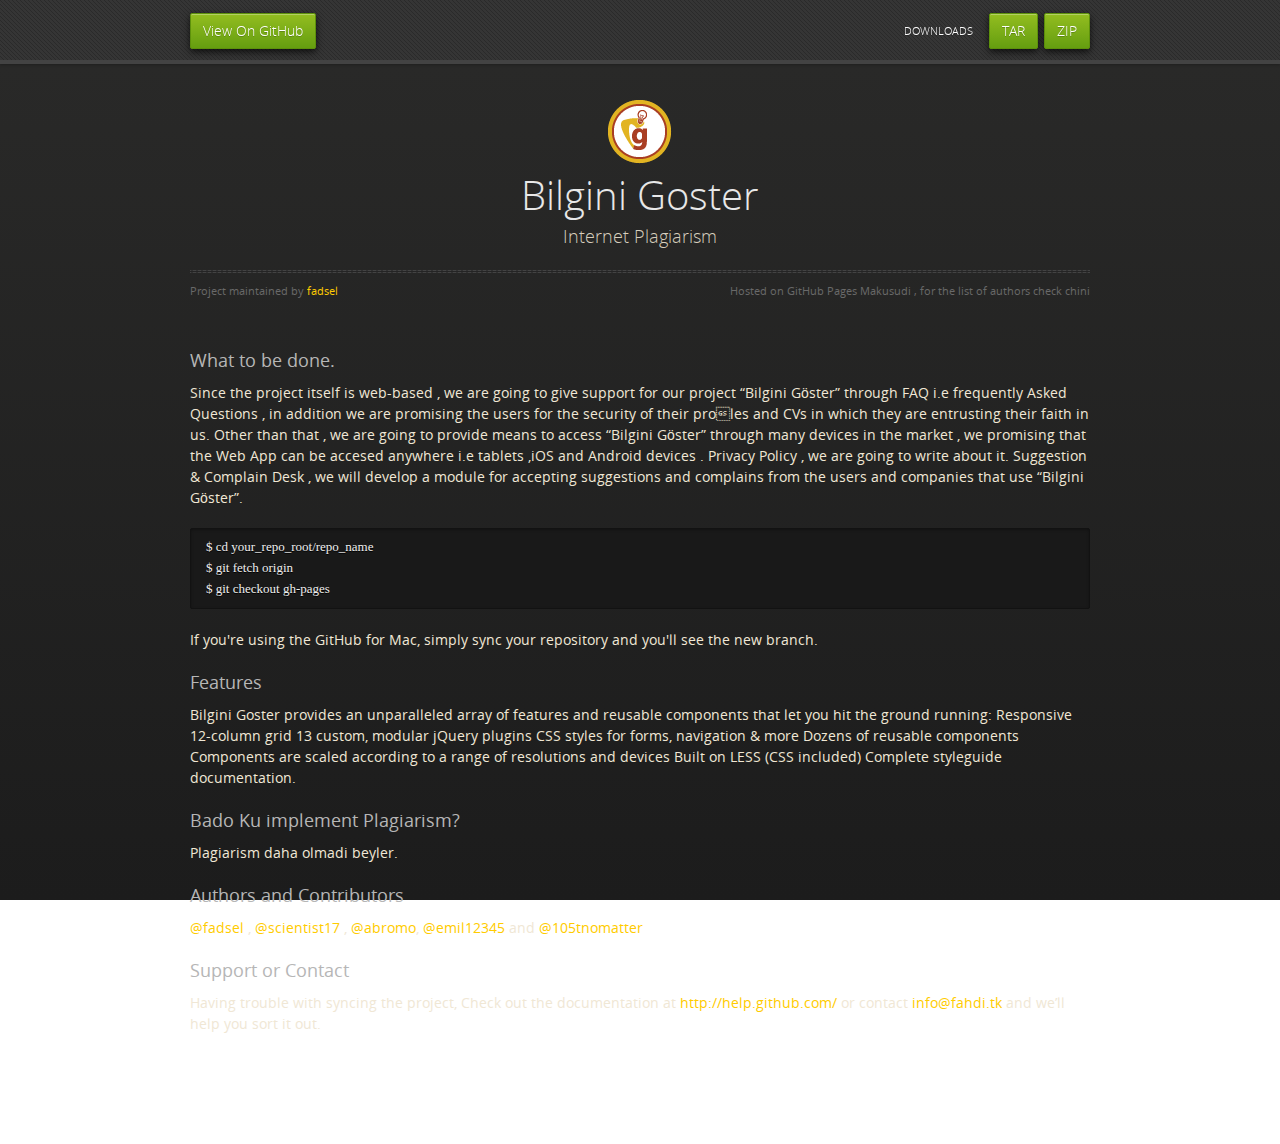
<file: index.html>
<!doctype html>
<html>
  <head>
    <meta charset="utf-8">
    <meta http-equiv="X-UA-Compatible" content="chrome=1">
    <title>Bilgini Goster | Internet Plagiarism</title>
    <link rel="stylesheet" href="stylesheets/styles.css">
    <link rel="stylesheet" href="stylesheets/pygment_trac.css">
    <script src="https://ajax.googleapis.com/ajax/libs/jquery/1.7.1/jquery.min.js"></script>
    <script src="javascripts/respond.js"></script>
    <!--[if lt IE 9]>
      <script src="//html5shiv.googlecode.com/svn/trunk/html5.js"></script>
    <![endif]-->
    <!--[if lt IE 8]>
    <link rel="stylesheet" href="stylesheets/ie.css">
    <![endif]-->
    <meta name="viewport" content="width=device-width, initial-scale=1, user-scalable=no">

  </head>
  <body>
      <div id="header" >
        <nav style="max-width:900px;">
          <li class="fork"><a href="https://github.com/fadsel/Bilgini_Goster">View On GitHub</a></li>
          <li class="downloads"><a href="https://github.com/fadsel/Bilgini_Goster/zipball/master">ZIP</a></li>
          <li class="downloads"><a href="https://github.com/fadsel/Bilgini_Goster/tarball/master">TAR</a></li>
          <li class="title">DOWNLOADS</li>
        </nav>
      </div><!-- end header -->

    <div class="wrapper" style="max-width:900px;">

      <section style="max-width:900px;">
        <div id="title">
           <h1> <img src="img/logo_round.png" /></h1>
          <h1> Bilgini Goster</h1>
          <p>Internet Plagiarism</p>
          <hr>

          <span class="credits left">Project maintained by <a href="https://github.com/fadsel">fadsel</a></span>
          <span class="credits right">Hosted on GitHub Pages Makusudi , for the list of authors check chini</span>
        </div>

        <h3>
<a name="welcome-to-github-pages" class="anchor" href="#welcome-to-github-pages"><span class="octicon octicon-link"></span></a>What to be done.</h3>

          <p>Since the project itself is web-based , we are going to give support for our project “Bilgini Göster” through FAQ i.e frequently Asked Questions , in addition we are promising the users for the security of their proles and CVs in which they are entrusting their faith in us. Other than that , we are going to provide means to access “Bilgini Göster” through many devices in the market , we promising that the Web App can be accesed anywhere i.e tablets ,iOS and Android devices . Privacy Policy , we are going to write about it. Suggestion & Complain Desk , we will develop a module for accepting suggestions and complains from the users and companies that use “Bilgini Göster”.</p>
<pre><code>$ cd your_repo_root/repo_name
$ git fetch origin
$ git checkout gh-pages
</code></pre>

<p>If you're using the GitHub for Mac, simply sync your repository and you'll see the new branch.</p>

<h3>
<a name="designer-templates" class="anchor" href="#designer-templates"><span class="octicon octicon-link"></span></a>Features</h3>

<p>Bilgini Goster provides an unparalleled array of features and reusable components that let you hit the ground running: Responsive 12-column grid 13 custom, modular jQuery plugins CSS styles for forms, navigation & more Dozens of reusable components Components are scaled according to a range of resolutions and devices Built on LESS (CSS included) Complete styleguide documentation.</p>

<h3>
<a name="rather-drive-stick" class="anchor" href="#rather-drive-stick"><span class="octicon octicon-link"></span></a>Bado Ku implement Plagiarism?</h3>

<p>Plagiarism daha olmadi beyler.</p>

<h3>
<a name="authors-and-contributors" class="anchor" href="#authors-and-contributors"><span class="octicon octicon-link"></span></a>Authors and Contributors</h3>

<p><a href="https://github.com/fadsel" class="user-mention">@fadsel</a> , <a href="https://github.com/scientist17" class="user-mention">@scientist17</a> , <a href="https://github.com/abromo" class="user-mention">@abromo</a>, <a href="https://github.com/emil12345" class="user-mention">@emil12345</a> and <a href="https://github.com/105tnomatter" class="user-mention">@105tnomatter</a></p>

<h3>
<a name="support-or-contact" class="anchor" href="#support-or-contact"><span class="octicon octicon-link"></span></a>Support or Contact</h3>

<p>Having trouble with syncing the project,  Check out the documentation at <a href="http://help.github.com/pages">http://help.github.com/</a> or contact <a href="mailto:info@fahdi.tk">info@fahdi.tk</a> and we’ll help you sort it out.</p>
      </section>

    </div>
    <!--[if !IE]><script>fixScale(document);</script><![endif]-->
    
  </body>
</html>
</file>
<file: stylesheets/styles.css>
@font-face {
  font-family: 'OpenSansLight';
  src: url("../fonts/OpenSans-Light-webfont.eot");
  src: url("../fonts/OpenSans-Light-webfont.eot?#iefix") format("embedded-opentype"), url("../fonts/OpenSans-Light-webfont.woff") format("woff"), url("../fonts/OpenSans-Light-webfont.ttf") format("truetype"), url("../fonts/OpenSans-Light-webfont.svg#OpenSansLight") format("svg");
  font-weight: normal;
  font-style: normal;
}

@font-face {
  font-family: 'OpenSansLightItalic';
  src: url("../fonts/OpenSans-LightItalic-webfont.eot");
  src: url("../fonts/OpenSans-LightItalic-webfont.eot?#iefix") format("embedded-opentype"), url("../fonts/OpenSans-LightItalic-webfont.woff") format("woff"), url("../fonts/OpenSans-LightItalic-webfont.ttf") format("truetype"), url("../fonts/OpenSans-LightItalic-webfont.svg#OpenSansLightItalic") format("svg");
  font-weight: normal;
  font-style: normal;
}

@font-face {
  font-family: 'OpenSansRegular';
  src: url("../fonts/OpenSans-Regular-webfont.eot");
  src: url("../fonts/OpenSans-Regular-webfont.eot?#iefix") format("embedded-opentype"), url("../fonts/OpenSans-Regular-webfont.woff") format("woff"), url("../fonts/OpenSans-Regular-webfont.ttf") format("truetype"), url("../fonts/OpenSans-Regular-webfont.svg#OpenSansRegular") format("svg");
  font-weight: normal;
  font-style: normal;
  -webkit-font-smoothing: antialiased;
}

@font-face {
  font-family: 'OpenSansItalic';
  src: url("../fonts/OpenSans-Italic-webfont.eot");
  src: url("../fonts/OpenSans-Italic-webfont.eot?#iefix") format("embedded-opentype"), url("../fonts/OpenSans-Italic-webfont.woff") format("woff"), url("../fonts/OpenSans-Italic-webfont.ttf") format("truetype"), url("../fonts/OpenSans-Italic-webfont.svg#OpenSansItalic") format("svg");
  font-weight: normal;
  font-style: normal;
  -webkit-font-smoothing: antialiased;
}

@font-face {
  font-family: 'OpenSansSemibold';
  src: url("../fonts/OpenSans-Semibold-webfont.eot");
  src: url("../fonts/OpenSans-Semibold-webfont.eot?#iefix") format("embedded-opentype"), url("../fonts/OpenSans-Semibold-webfont.woff") format("woff"), url("../fonts/OpenSans-Semibold-webfont.ttf") format("truetype"), url("../fonts/OpenSans-Semibold-webfont.svg#OpenSansSemibold") format("svg");
  font-weight: normal;
  font-style: normal;
  -webkit-font-smoothing: antialiased;
}

@font-face {
  font-family: 'OpenSansSemiboldItalic';
  src: url("../fonts/OpenSans-SemiboldItalic-webfont.eot");
  src: url("../fonts/OpenSans-SemiboldItalic-webfont.eot?#iefix") format("embedded-opentype"), url("../fonts/OpenSans-SemiboldItalic-webfont.woff") format("woff"), url("../fonts/OpenSans-SemiboldItalic-webfont.ttf") format("truetype"), url("../fonts/OpenSans-SemiboldItalic-webfont.svg#OpenSansSemiboldItalic") format("svg");
  font-weight: normal;
  font-style: normal;
  -webkit-font-smoothing: antialiased;
}

@font-face {
  font-family: 'OpenSansBold';
  src: url("../fonts/OpenSans-Bold-webfont.eot");
  src: url("../fonts/OpenSans-Bold-webfont.eot?#iefix") format("embedded-opentype"), url("../fonts/OpenSans-Bold-webfont.woff") format("woff"), url("../fonts/OpenSans-Bold-webfont.ttf") format("truetype"), url("../fonts/OpenSans-Bold-webfont.svg#OpenSansBold") format("svg");
  font-weight: normal;
  font-style: normal;
  -webkit-font-smoothing: antialiased;
}

@font-face {
  font-family: 'OpenSansBoldItalic';
  src: url("../fonts/OpenSans-BoldItalic-webfont.eot");
  src: url("../fonts/OpenSans-BoldItalic-webfont.eot?#iefix") format("embedded-opentype"), url("../fonts/OpenSans-BoldItalic-webfont.woff") format("woff"), url("../fonts/OpenSans-BoldItalic-webfont.ttf") format("truetype"), url("../fonts/OpenSans-BoldItalic-webfont.svg#OpenSansBoldItalic") format("svg");
  font-weight: normal;
  font-style: normal;
  -webkit-font-smoothing: antialiased;
}

/* normalize.css 2012-02-07T12:37 UTC - http://github.com/necolas/normalize.css */
/* =============================================================================
   HTML5 display definitions
   ========================================================================== */
/*
 * Corrects block display not defined in IE6/7/8/9 & FF3
 */
article,
aside,
details,
figcaption,
figure,
footer,
header,
hgroup,
nav,
section,
summary {
  display: block;
}

/*
 * Corrects inline-block display not defined in IE6/7/8/9 & FF3
 */
audio,
canvas,
video {
  display: inline-block;
  *display: inline;
  *zoom: 1;
}

/*
 * Prevents modern browsers from displaying 'audio' without controls
 */
audio:not([controls]) {
  display: none;
}

/*
 * Addresses styling for 'hidden' attribute not present in IE7/8/9, FF3, S4
 * Known issue: no IE6 support
 */
[hidden] {
  display: none;
}

/* =============================================================================
   Base
   ========================================================================== */
/*
 * 1. Corrects text resizing oddly in IE6/7 when body font-size is set using em units
 *    http://clagnut.com/blog/348/#c790
 * 2. Prevents iOS text size adjust after orientation change, without disabling user zoom
 *    www.456bereastreet.com/archive/201012/controlling_text_size_in_safari_for_ios_without_disabling_user_zoom/
 */
html {
  font-size: 100%;
  /* 1 */
  -webkit-text-size-adjust: 100%;
  /* 2 */
  -ms-text-size-adjust: 100%;
  /* 2 */
}

/*
 * Addresses font-family inconsistency between 'textarea' and other form elements.
 */
html,
button,
input,
select,
textarea {
  font-family: sans-serif;
}

/*
 * Addresses margins handled incorrectly in IE6/7
 */
body {
  margin: 0;
}

/* =============================================================================
   Links
   ========================================================================== */
/*
 * Addresses outline displayed oddly in Chrome
 */
a:focus {
  outline: thin dotted;
}

/*
 * Improves readability when focused and also mouse hovered in all browsers
 * people.opera.com/patrickl/experiments/keyboard/test
 */
a:hover,
a:active {
  outline: 0;
}

/* =============================================================================
   Typography
   ========================================================================== */
/*
 * Addresses font sizes and margins set differently in IE6/7
 * Addresses font sizes within 'section' and 'article' in FF4+, Chrome, S5
 */
h1 {
  font-size: 2em;
  margin: 0.67em 0;
}

h2 {
  font-size: 1.5em;
  margin: 0.83em 0;
}

h3 {
  font-size: 1.17em;
  margin: 1em 0;
}

h4 {
  font-size: 1em;
  margin: 1.33em 0;
}

h5 {
  font-size: 0.83em;
  margin: 1.67em 0;
}

h6 {
  font-size: 0.75em;
  margin: 2.33em 0;
}

/*
 * Addresses styling not present in IE7/8/9, S5, Chrome
 */
abbr[title] {
  border-bottom: 1px dotted;
}

/*
 * Addresses style set to 'bolder' in FF3+, S4/5, Chrome
*/
b,
strong {
  font-weight: bold;
}

blockquote {
  margin: 1em 40px;
}

/*
 * Addresses styling not present in S5, Chrome
 */
dfn {
  font-style: italic;
}

/*
 * Addresses styling not present in IE6/7/8/9
 */
mark {
  background: #ff0;
  color: #000;
}

/*
 * Addresses margins set differently in IE6/7
 */
p,
pre {
  margin: 1em 0;
}

/*
 * Corrects font family set oddly in IE6, S4/5, Chrome
 * en.wikipedia.org/wiki/User:Davidgothberg/Test59
 */
pre,
code,
kbd,
samp {
  font-family: monospace, serif;
  _font-family: 'courier new', monospace;
  font-size: 1em;
}

/*
 * 1. Addresses CSS quotes not supported in IE6/7
 * 2. Addresses quote property not supported in S4
 */
/* 1 */
q {
  quotes: none;
}

/* 2 */
q:before,
q:after {
  content: '';
  content: none;
}

small {
  font-size: 75%;
}

/*
 * Prevents sub and sup affecting line-height in all browsers
 * gist.github.com/413930
 */
sub,
sup {
  font-size: 75%;
  line-height: 0;
  position: relative;
  vertical-align: baseline;
}

sup {
  top: -0.5em;
}

sub {
  bottom: -0.25em;
}

/* =============================================================================
   Lists
   ========================================================================== */
/*
 * Addresses margins set differently in IE6/7
 */
dl,
menu,
ol,
ul {
  margin: 1em 0;
}

dd {
  margin: 0 0 0 40px;
}

/*
 * Addresses paddings set differently in IE6/7
 */
menu,
ol,
ul {
  padding: 0 0 0 40px;
}

/*
 * Corrects list images handled incorrectly in IE7
 */
nav ul,
nav ol {
  list-style: none;
  list-style-image: none;
}

/* =============================================================================
   Embedded content
   ========================================================================== */
/*
 * 1. Removes border when inside 'a' element in IE6/7/8/9, FF3
 * 2. Improves image quality when scaled in IE7
 *    code.flickr.com/blog/2008/11/12/on-ui-quality-the-little-things-client-side-image-resizing/
 */
img {
  border: 0;
  /* 1 */
  -ms-interpolation-mode: bicubic;
  /* 2 */
}

/*
 * Corrects overflow displayed oddly in IE9
 */
svg:not(:root) {
  overflow: hidden;
}

/* =============================================================================
   Figures
   ========================================================================== */
/*
 * Addresses margin not present in IE6/7/8/9, S5, O11
 */
figure {
  margin: 0;
}

/* =============================================================================
   Forms
   ========================================================================== */
/*
 * Corrects margin displayed oddly in IE6/7
 */
form {
  margin: 0;
}

/*
 * Define consistent border, margin, and padding
 */
fieldset {
  border: 1px solid #c0c0c0;
  margin: 0 2px;
  padding: 0.35em 0.625em 0.75em;
}

/*
 * 1. Corrects color not being inherited in IE6/7/8/9
 * 2. Corrects text not wrapping in FF3 
 * 3. Corrects alignment displayed oddly in IE6/7
 */
legend {
  border: 0;
  /* 1 */
  padding: 0;
  white-space: normal;
  /* 2 */
  *margin-left: -7px;
  /* 3 */
}

/*
 * 1. Corrects font size not being inherited in all browsers
 * 2. Addresses margins set differently in IE6/7, FF3+, S5, Chrome
 * 3. Improves appearance and consistency in all browsers
 */
button,
input,
select,
textarea {
  font-size: 100%;
  /* 1 */
  margin: 0;
  /* 2 */
  vertical-align: baseline;
  /* 3 */
  *vertical-align: middle;
  /* 3 */
}

/*
 * Addresses FF3/4 setting line-height on 'input' using !important in the UA stylesheet
 */
button,
input {
  line-height: normal;
  /* 1 */
}

/*
 * 1. Improves usability and consistency of cursor style between image-type 'input' and others
 * 2. Corrects inability to style clickable 'input' types in iOS
 * 3. Removes inner spacing in IE7 without affecting normal text inputs
 *    Known issue: inner spacing remains in IE6
 */
button,
input[type="button"],
input[type="reset"],
input[type="submit"] {
  cursor: pointer;
  /* 1 */
  -webkit-appearance: button;
  /* 2 */
  *overflow: visible;
  /* 3 */
}

/*
 * Re-set default cursor for disabled elements
 */
button[disabled],
input[disabled] {
  cursor: default;
}

/*
 * 1. Addresses box sizing set to content-box in IE8/9
 * 2. Removes excess padding in IE8/9
 * 3. Removes excess padding in IE7
      Known issue: excess padding remains in IE6
 */
input[type="checkbox"],
input[type="radio"] {
  box-sizing: border-box;
  /* 1 */
  padding: 0;
  /* 2 */
  *height: 13px;
  /* 3 */
  *width: 13px;
  /* 3 */
}

/*
 * 1. Addresses appearance set to searchfield in S5, Chrome
 * 2. Addresses box-sizing set to border-box in S5, Chrome (include -moz to future-proof)
 */
input[type="search"] {
  -webkit-appearance: textfield;
  /* 1 */
  -moz-box-sizing: content-box;
  -webkit-box-sizing: content-box;
  /* 2 */
  box-sizing: content-box;
}

/*
 * Removes inner padding and search cancel button in S5, Chrome on OS X
 */
input[type="search"]::-webkit-search-decoration,
input[type="search"]::-webkit-search-cancel-button {
  -webkit-appearance: none;
}

/*
 * Removes inner padding and border in FF3+
 * www.sitepen.com/blog/2008/05/14/the-devils-in-the-details-fixing-dojos-toolbar-buttons/
 */
button::-moz-focus-inner,
input::-moz-focus-inner {
  border: 0;
  padding: 0;
}

/*
 * 1. Removes default vertical scrollbar in IE6/7/8/9
 * 2. Improves readability and alignment in all browsers
 */
textarea {
  overflow: auto;
  /* 1 */
  vertical-align: top;
  /* 2 */
}

/* =============================================================================
   Tables
   ========================================================================== */
/*
 * Remove most spacing between table cells
 */
table {
  border-collapse: collapse;
  border-spacing: 0;
}

body {
  padding: 0px 0 20px 0px;
  margin: 0px;
  font: 14px/1.5 "OpenSansRegular", "Helvetica Neue", Helvetica, Arial, sans-serif;
  color: #f0e7d5;
  font-weight: normal;
  background: #252525;
  background-attachment: fixed !important;
  background: -webkit-gradient(linear, 50% 0%, 50% 100%, color-stop(0%, #2a2a29), color-stop(100%, #1c1c1c));
  background: -webkit-linear-gradient(#2a2a29, #1c1c1c);
  background: -moz-linear-gradient(#2a2a29, #1c1c1c);
  background: -o-linear-gradient(#2a2a29, #1c1c1c);
  background: -ms-linear-gradient(#2a2a29, #1c1c1c);
  background: linear-gradient(#2a2a29, #1c1c1c);
}

h1, h2, h3, h4, h5, h6 {
  color: #e8e8e8;
  margin: 0 0 10px;
  font-family: 'OpenSansRegular', "Helvetica Neue", Helvetica, Arial, sans-serif;
  font-weight: normal;
}

p, ul, ol, table, pre, dl {
  margin: 0 0 20px;
}

h1, h2, h3 {
  line-height: 1.1;
}

h1 {
  font-size: 28px;
}

h2 {
  font-size: 24px;
}

h4, h5, h6 {
  color: #e8e8e8;
}

h3 {
  font-size: 18px;
  line-height: 24px;
  font-family: 'OpenSansRegular', "Helvetica Neue", Helvetica, Arial, sans-serif !important;
  font-weight: normal;
  color: #b6b6b6;
}

a {
  color: #ffcc00;
  font-weight: 400;
  text-decoration: none;
}
a:hover {
  color: #ffeb9b;
}

a small {
  font-size: 11px;
  color: #666;
  margin-top: -0.6em;
  display: block;
}

ul {
  list-style-image: url("../images/bullet.png");
}

strong {
  font-family: 'OpenSansBold', "Helvetica Neue", Helvetica, Arial, sans-serif !important;
  font-weight: normal;
}

.wrapper {
  max-width: 650px;
  margin: 0 auto;
  position: relative;
  padding: 0 20px;
}

section img {
  max-width: 100%;
}

blockquote {
  border-left: 3px solid #ffcc00;
  margin: 0;
  padding: 0 0 0 20px;
  font-style: italic;
}

code {
  font-family: "Lucida Sans", Monaco, Bitstream Vera Sans Mono, Lucida Console, Terminal;
  color: #efefef;
  font-size: 13px;
  margin: 0 4px;
  padding: 4px 6px;
  -moz-border-radius: 2px;
  -webkit-border-radius: 2px;
  -o-border-radius: 2px;
  -ms-border-radius: 2px;
  -khtml-border-radius: 2px;
  border-radius: 2px;
}

pre {
  padding: 8px 15px;
  background: #191919;
  -moz-border-radius: 2px;
  -webkit-border-radius: 2px;
  -o-border-radius: 2px;
  -ms-border-radius: 2px;
  -khtml-border-radius: 2px;
  border-radius: 2px;
  border: 1px solid #121212;
  -moz-box-shadow: inset 0 1px 3px rgba(0, 0, 0, 0.3);
  -webkit-box-shadow: inset 0 1px 3px rgba(0, 0, 0, 0.3);
  -o-box-shadow: inset 0 1px 3px rgba(0, 0, 0, 0.3);
  box-shadow: inset 0 1px 3px rgba(0, 0, 0, 0.3);
  overflow: auto;
  overflow-y: hidden;
}
pre code {
  color: #efefef;
  text-shadow: 0px 1px 0px #000;
  margin: 0;
  padding: 0;
}

table {
  width: 100%;
  border-collapse: collapse;
}

th {
  text-align: left;
  padding: 5px 10px;
  border-bottom: 1px solid #434343;
  color: #b6b6b6;
  font-family: 'OpenSansSemibold', "Helvetica Neue", Helvetica, Arial, sans-serif !important;
  font-weight: normal;
}

td {
  text-align: left;
  padding: 5px 10px;
  border-bottom: 1px solid #434343;
}

hr {
  border: 0;
  outline: none;
  height: 3px;
  background: transparent url("../images/hr.gif") center center repeat-x;
  margin: 0 0 20px;
}

dt {
  color: #F0E7D5;
  font-family: 'OpenSansSemibold', "Helvetica Neue", Helvetica, Arial, sans-serif !important;
  font-weight: normal;
}

#header {
  z-index: 100;
  left: 0;
  top: 0px;
  height: 60px;
  width: 100%;
  position: fixed;
  background: url(../images/nav-bg.gif) #353535;
  border-bottom: 4px solid #434343;
  -moz-box-shadow: 0px 1px 3px rgba(0, 0, 0, 0.25);
  -webkit-box-shadow: 0px 1px 3px rgba(0, 0, 0, 0.25);
  -o-box-shadow: 0px 1px 3px rgba(0, 0, 0, 0.25);
  box-shadow: 0px 1px 3px rgba(0, 0, 0, 0.25);
}
#header nav {
  max-width: 650px;
  margin: 0 auto;
  padding: 0 10px;
  background: blue;
  margin: 6px auto;
}
#header nav li {
  font-family: 'OpenSansLight', "Helvetica Neue", Helvetica, Arial, sans-serif;
  font-weight: normal;
  list-style: none;
  display: inline;
  color: white;
  line-height: 50px;
  text-shadow: 0px 1px 0px rgba(0, 0, 0, 0.2);
  font-size: 14px;
}
#header nav li a {
  color: white;
  border: 1px solid #5d910b;
  background: -webkit-gradient(linear, 50% 0%, 50% 100%, color-stop(0%, #93bd20), color-stop(100%, #659e10));
  background: -webkit-linear-gradient(#93bd20, #659e10);
  background: -moz-linear-gradient(#93bd20, #659e10);
  background: -o-linear-gradient(#93bd20, #659e10);
  background: -ms-linear-gradient(#93bd20, #659e10);
  background: linear-gradient(#93bd20, #659e10);
  -moz-border-radius: 2px;
  -webkit-border-radius: 2px;
  -o-border-radius: 2px;
  -ms-border-radius: 2px;
  -khtml-border-radius: 2px;
  border-radius: 2px;
  -moz-box-shadow: inset 0px 1px 0px rgba(255, 255, 255, 0.3), 0px 3px 7px rgba(0, 0, 0, 0.7);
  -webkit-box-shadow: inset 0px 1px 0px rgba(255, 255, 255, 0.3), 0px 3px 7px rgba(0, 0, 0, 0.7);
  -o-box-shadow: inset 0px 1px 0px rgba(255, 255, 255, 0.3), 0px 3px 7px rgba(0, 0, 0, 0.7);
  box-shadow: inset 0px 1px 0px rgba(255, 255, 255, 0.3), 0px 3px 7px rgba(0, 0, 0, 0.7);
  background-color: #93bd20;
  padding: 10px 12px;
  margin-top: 6px;
  line-height: 14px;
  font-size: 14px;
  display: inline-block;
  text-align: center;
}
#header nav li a:hover {
  background: -webkit-gradient(linear, 50% 0%, 50% 100%, color-stop(0%, #749619), color-stop(100%, #527f0e));
  background: -webkit-linear-gradient(#749619, #527f0e);
  background: -moz-linear-gradient(#749619, #527f0e);
  background: -o-linear-gradient(#749619, #527f0e);
  background: -ms-linear-gradient(#749619, #527f0e);
  background: linear-gradient(#749619, #527f0e);
  background-color: #659e10;
  border: 1px solid #527f0e;
  -moz-box-shadow: inset 0px 1px 1px rgba(0, 0, 0, 0.2), 0px 1px 0px rgba(0, 0, 0, 0);
  -webkit-box-shadow: inset 0px 1px 1px rgba(0, 0, 0, 0.2), 0px 1px 0px rgba(0, 0, 0, 0);
  -o-box-shadow: inset 0px 1px 1px rgba(0, 0, 0, 0.2), 0px 1px 0px rgba(0, 0, 0, 0);
  box-shadow: inset 0px 1px 1px rgba(0, 0, 0, 0.2), 0px 1px 0px rgba(0, 0, 0, 0);
}
#header nav li.fork {
  float: left;
  margin-left: 0px;
}
#header nav li.downloads {
  float: right;
  margin-left: 6px;
}
#header nav li.title {
  float: right;
  margin-right: 10px;
  font-size: 11px;
}

section {
  max-width: 650px;
  padding: 30px 0px 50px 0px;
  margin: 20px 0;
  margin-top: 70px;
}
section #title {
  border: 0;
  outline: none;
  margin: 0 0 50px 0;
  padding: 0 0 5px 0;
}
section #title h1 {
  font-family: 'OpenSansLight', "Helvetica Neue", Helvetica, Arial, sans-serif;
  font-weight: normal;
  font-size: 40px;
  text-align: center;
  line-height: 36px;
}
section #title p {
  color: #d7cfbe;
  font-family: 'OpenSansLight', "Helvetica Neue", Helvetica, Arial, sans-serif;
  font-weight: normal;
  font-size: 18px;
  text-align: center;
}
section #title .credits {
  font-size: 11px;
  font-family: 'OpenSansRegular', "Helvetica Neue", Helvetica, Arial, sans-serif;
  font-weight: normal;
  color: #696969;
  margin-top: -10px;
}
section #title .credits.left {
  float: left;
}
section #title .credits.right {
  float: right;
}

@media print, screen and (max-width: 720px) {
  #title .credits {
    display: block;
    width: 100%;
    line-height: 30px;
    text-align: center;
  }
  #title .credits .left {
    float: none;
    display: block;
  }
  #title .credits .right {
    float: none;
    display: block;
  }
}
@media print, screen and (max-width: 480px) {
  #header {
    margin-top: -20px;
  }

  section {
    margin-top: 40px;
  }

  nav {
    display: none;
  }
}
</file>
<file: stylesheets/pygment_trac.css>
.highlight .hll { background-color: #404040 }
.highlight  { color: #d0d0d0 }
.highlight .c { color: #999999; font-style: italic } /* Comment */
.highlight .err { color: #a61717; background-color: #e3d2d2 } /* Error */
.highlight .g { color: #d0d0d0 } /* Generic */
.highlight .k { color: #6ab825; font-weight: normal } /* Keyword */
.highlight .l { color: #d0d0d0 } /* Literal */
.highlight .n { color: #d0d0d0 } /* Name */
.highlight .o { color: #d0d0d0 } /* Operator */
.highlight .x { color: #d0d0d0 } /* Other */
.highlight .p { color: #d0d0d0 } /* Punctuation */
.highlight .cm { color: #999999; font-style: italic } /* Comment.Multiline */
.highlight .cp { color: #cd2828; font-weight: normal } /* Comment.Preproc */
.highlight .c1 { color: #999999; font-style: italic } /* Comment.Single */
.highlight .cs { color: #e50808; font-weight: normal; background-color: #520000 } /* Comment.Special */
.highlight .gd { color: #d22323 } /* Generic.Deleted */
.highlight .ge { color: #d0d0d0; font-style: italic } /* Generic.Emph */
.highlight .gr { color: #d22323 } /* Generic.Error */
.highlight .gh { color: #ffffff; font-weight: normal } /* Generic.Heading */
.highlight .gi { color: #589819 } /* Generic.Inserted */
.highlight .go { color: #cccccc } /* Generic.Output */
.highlight .gp { color: #aaaaaa } /* Generic.Prompt */
.highlight .gs { color: #d0d0d0; font-weight: normal } /* Generic.Strong */
.highlight .gu { color: #ffffff; text-decoration: underline } /* Generic.Subheading */
.highlight .gt { color: #d22323 } /* Generic.Traceback */
.highlight .kc { color: #6ab825; font-weight: normal } /* Keyword.Constant */
.highlight .kd { color: #6ab825; font-weight: normal } /* Keyword.Declaration */
.highlight .kn { color: #6ab825; font-weight: normal } /* Keyword.Namespace */
.highlight .kp { color: #6ab825 } /* Keyword.Pseudo */
.highlight .kr { color: #6ab825; font-weight: normal } /* Keyword.Reserved */
.highlight .kt { color: #6ab825; font-weight: normal } /* Keyword.Type */
.highlight .ld { color: #d0d0d0 } /* Literal.Date */
.highlight .m { color: #3677a9 } /* Literal.Number */
.highlight .s { color: #9dd5f1 } /* Literal.String */
.highlight .na { color: #bbbbbb } /* Name.Attribute */
.highlight .nb { color: #24909d } /* Name.Builtin */
.highlight .nc { color: #447fcf; text-decoration: underline } /* Name.Class */
.highlight .no { color: #40ffff } /* Name.Constant */
.highlight .nd { color: #ffa500 } /* Name.Decorator */
.highlight .ni { color: #d0d0d0 } /* Name.Entity */
.highlight .ne { color: #bbbbbb } /* Name.Exception */
.highlight .nf { color: #447fcf } /* Name.Function */
.highlight .nl { color: #d0d0d0 } /* Name.Label */
.highlight .nn { color: #447fcf; text-decoration: underline } /* Name.Namespace */
.highlight .nx { color: #d0d0d0 } /* Name.Other */
.highlight .py { color: #d0d0d0 } /* Name.Property */
.highlight .nt { color: #6ab825;} /* Name.Tag */
.highlight .nv { color: #40ffff } /* Name.Variable */
.highlight .ow { color: #6ab825; font-weight: normal } /* Operator.Word */
.highlight .w { color: #666666 } /* Text.Whitespace */
.highlight .mf { color: #3677a9 } /* Literal.Number.Float */
.highlight .mh { color: #3677a9 } /* Literal.Number.Hex */
.highlight .mi { color: #3677a9 } /* Literal.Number.Integer */
.highlight .mo { color: #3677a9 } /* Literal.Number.Oct */
.highlight .sb { color: #9dd5f1 } /* Literal.String.Backtick */
.highlight .sc { color: #9dd5f1 } /* Literal.String.Char */
.highlight .sd { color: #9dd5f1 } /* Literal.String.Doc */
.highlight .s2 { color: #9dd5f1 } /* Literal.String.Double */
.highlight .se { color: #9dd5f1 } /* Literal.String.Escape */
.highlight .sh { color: #9dd5f1 } /* Literal.String.Heredoc */
.highlight .si { color: #9dd5f1 } /* Literal.String.Interpol */
.highlight .sx { color: #ffa500 } /* Literal.String.Other */
.highlight .sr { color: #9dd5f1 } /* Literal.String.Regex */
.highlight .s1 { color: #9dd5f1 } /* Literal.String.Single */
.highlight .ss { color: #9dd5f1 } /* Literal.String.Symbol */
.highlight .bp { color: #24909d } /* Name.Builtin.Pseudo */
.highlight .vc { color: #40ffff } /* Name.Variable.Class */
.highlight .vg { color: #40ffff } /* Name.Variable.Global */
.highlight .vi { color: #40ffff } /* Name.Variable.Instance */
.highlight .il { color: #3677a9 } /* Literal.Number.Integer.Long */
</file>
<file: stylesheets/ie.css>
nav {
  display: none;
}
</file>
